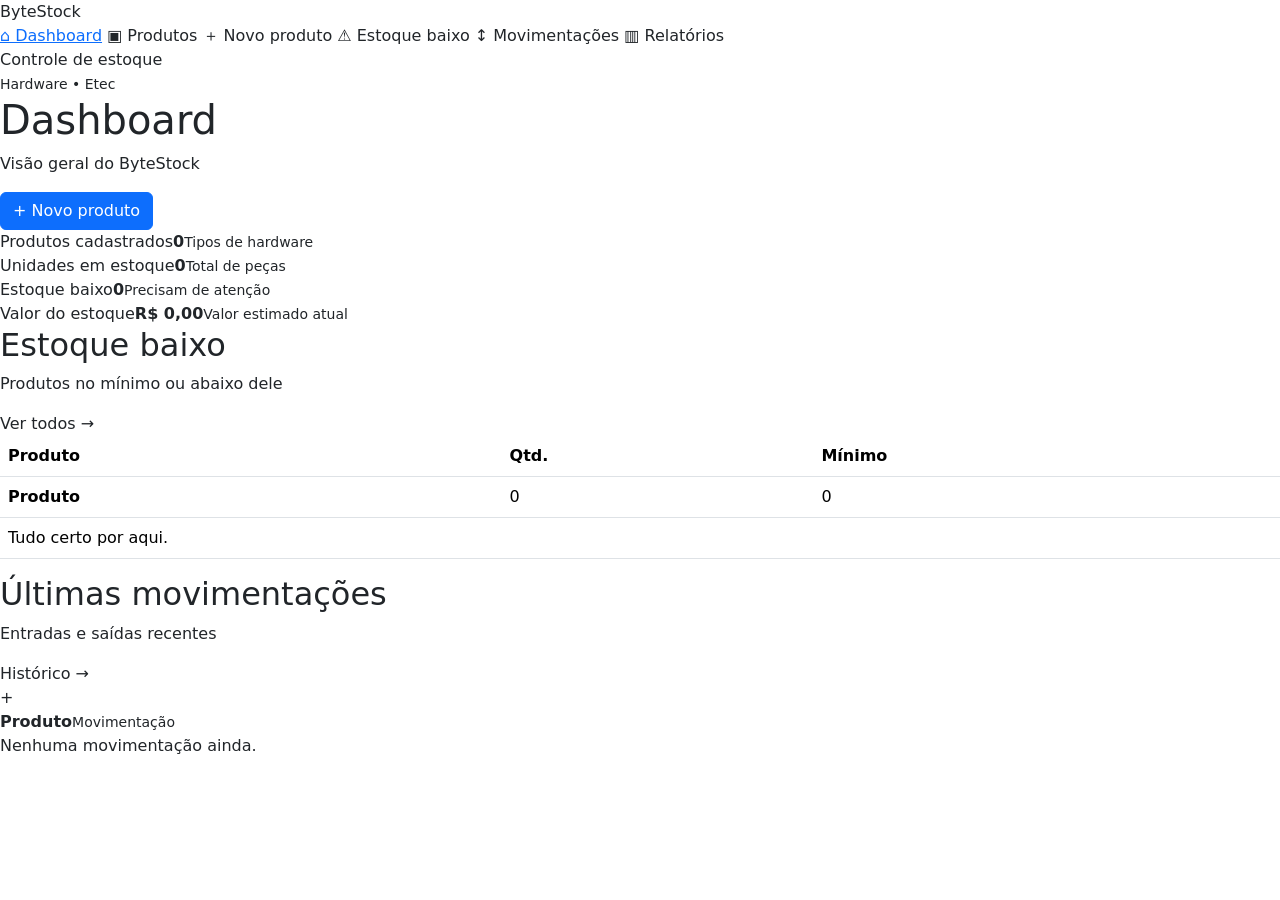
<file: bytestock/src/main/resources/templates/index.html>
<!DOCTYPE html>
<html lang="pt-br" xmlns:th="http://www.thymeleaf.org">
<head>
    <meta charset="UTF-8">
    <meta name="viewport" content="width=device-width, initial-scale=1">
    <title>ByteStock | Dashboard</title>
    <link href="https://cdn.jsdelivr.net/npm/bootstrap@5.3.3/dist/css/bootstrap.min.css" rel="stylesheet">
    <link rel="stylesheet" th:href="@{/css/style.css}">
</head>
<body>
<div class="app-shell">
    <aside class="sidebar">
        <div class="brand">Byte<span>Stock</span></div>
        <nav>
            <a class="active" th:href="@{/}">⌂ Dashboard</a>
            <a th:href="@{/produtos}">▣ Produtos</a>
            <a th:href="@{/produtos/novo}">＋ Novo produto</a>
            <a th:href="@{/produtos/estoque-baixo}">⚠ Estoque baixo</a>
            <a th:href="@{/movimentacoes}">↕ Movimentações</a>
            <a th:href="@{/relatorios}">▥ Relatórios</a>
        </nav>
        <div class="sidebar-note">Controle de estoque<br><small>Hardware • Etec</small></div>
    </aside>
    <main class="content">
        <header class="topbar">
            <div><h1>Dashboard</h1><p>Visão geral do ByteStock</p></div>
            <a class="btn btn-primary" th:href="@{/produtos/novo}">+ Novo produto</a>
        </header>
        <section class="stats-grid">
            <div class="stat-card"><span>Produtos cadastrados</span><strong th:text="${totalProdutos}">0</strong><small>Tipos de hardware</small></div>
            <div class="stat-card"><span>Unidades em estoque</span><strong th:text="${totalUnidades}">0</strong><small>Total de peças</small></div>
            <div class="stat-card warning"><span>Estoque baixo</span><strong th:text="${totalEstoqueBaixo}">0</strong><small>Precisam de atenção</small></div>
            <div class="stat-card"><span>Valor do estoque</span><strong th:text="'R$ ' + ${#numbers.formatDecimal(valorTotalEstoque, 1, 2)}">R$ 0,00</strong><small>Valor estimado atual</small></div>
        </section>
        <div class="dashboard-grid">
            <section class="panel">
                <div class="panel-title"><div><h2>Estoque baixo</h2><p>Produtos no mínimo ou abaixo dele</p></div><a th:href="@{/produtos/estoque-baixo}">Ver todos →</a></div>
                <div class="table-responsive">
                    <table class="table align-middle">
                        <thead><tr><th>Produto</th><th>Qtd.</th><th>Mínimo</th></tr></thead>
                        <tbody>
                        <tr th:each="produto : ${produtosEstoqueBaixo}">
                            <td><strong th:text="${produto.nome}">Produto</strong></td>
                            <td><span class="status-low" th:text="${produto.quantidade}">0</span></td>
                            <td th:text="${produto.estoqueMinimo}">0</td>
                        </tr>
                        <tr th:if="${#lists.isEmpty(produtosEstoqueBaixo)}"><td colspan="3" class="empty">Tudo certo por aqui.</td></tr>
                        </tbody>
                    </table>
                </div>
            </section>
            <section class="panel">
                <div class="panel-title"><div><h2>Últimas movimentações</h2><p>Entradas e saídas recentes</p></div><a th:href="@{/movimentacoes}">Histórico →</a></div>
                <div class="movement-list">
                    <div class="movement-row" th:each="mov : ${ultimasMovimentacoes}">
                        <span th:class="${mov.tipo == 'ENTRADA' ? 'movement-badge in' : 'movement-badge out'}" th:text="${mov.tipo == 'ENTRADA' ? '+' : '−'}">+</span>
                        <div><strong th:text="${mov.produto.nome}">Produto</strong><small th:text="${mov.tipo + ' • ' + mov.quantidade + ' unidade(s)'}">Movimentação</small></div>
                    </div>
                    <div class="empty" th:if="${#lists.isEmpty(ultimasMovimentacoes)}">Nenhuma movimentação ainda.</div>
                </div>
            </section>
        </div>
    </main>
</div>
</body>
</html>
</file>
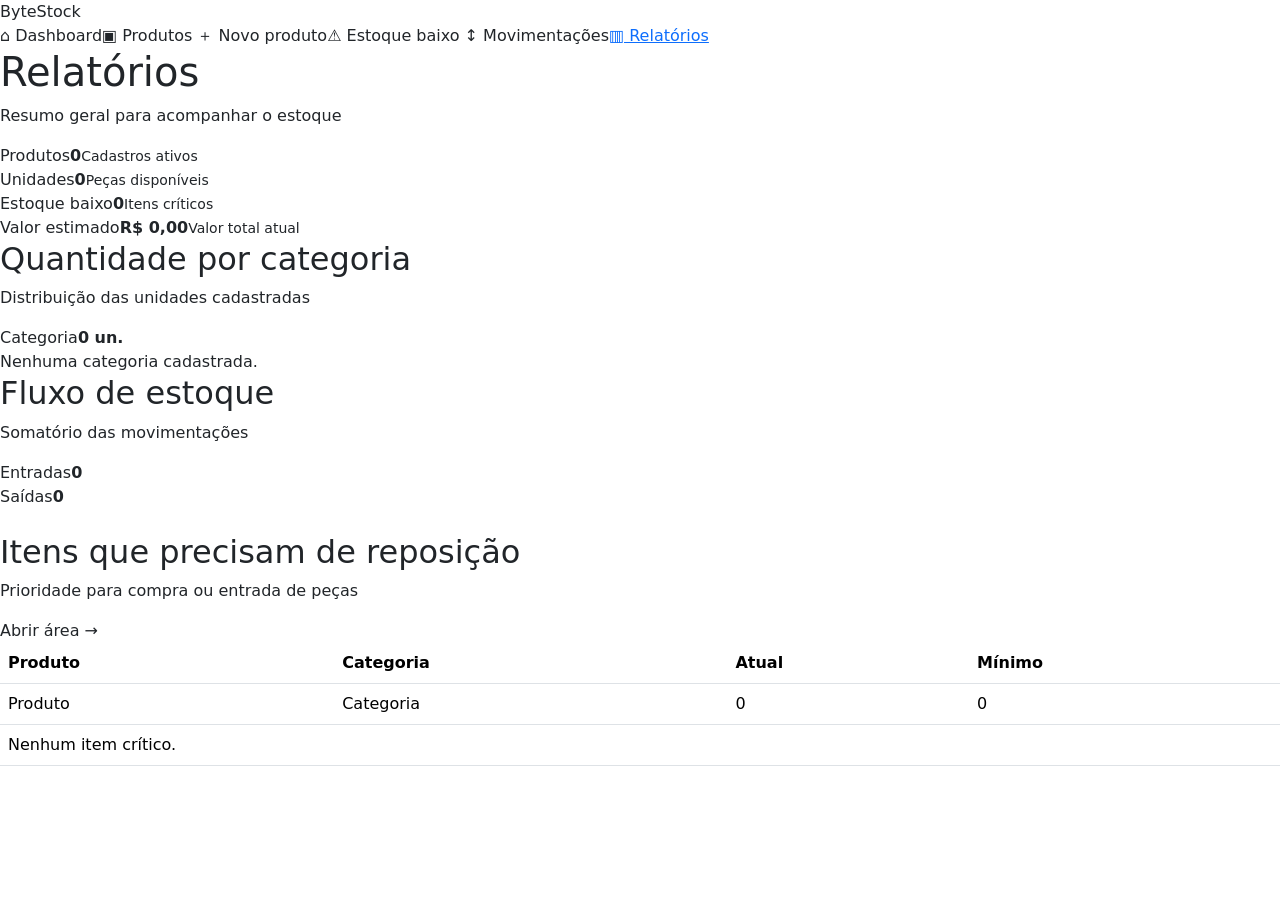
<file: bytestock/src/main/resources/templates/relatorios.html>
<!DOCTYPE html>
<html lang="pt-br" xmlns:th="http://www.thymeleaf.org">
<head>
    <meta charset="UTF-8"><meta name="viewport" content="width=device-width, initial-scale=1">
    <title>ByteStock | Relatórios</title>
    <link href="https://cdn.jsdelivr.net/npm/bootstrap@5.3.3/dist/css/bootstrap.min.css" rel="stylesheet">
    <link rel="stylesheet" th:href="@{/css/style.css}">
</head>
<body>
<div class="app-shell">
    <aside class="sidebar">
        <div class="brand">Byte<span>Stock</span></div>
        <nav>
            <a th:href="@{/}">⌂ Dashboard</a><a th:href="@{/produtos}">▣ Produtos</a>
            <a th:href="@{/produtos/novo}">＋ Novo produto</a><a th:href="@{/produtos/estoque-baixo}">⚠ Estoque baixo</a>
            <a th:href="@{/movimentacoes}">↕ Movimentações</a><a class="active" th:href="@{/relatorios}">▥ Relatórios</a>
        </nav>
    </aside>
    <main class="content">
        <header class="topbar"><div><h1>Relatórios</h1><p>Resumo geral para acompanhar o estoque</p></div></header>

        <section class="stats-grid">
            <div class="stat-card"><span>Produtos</span><strong th:text="${totalProdutos}">0</strong><small>Cadastros ativos</small></div>
            <div class="stat-card"><span>Unidades</span><strong th:text="${totalUnidades}">0</strong><small>Peças disponíveis</small></div>
            <div class="stat-card warning"><span>Estoque baixo</span><strong th:text="${totalEstoqueBaixo}">0</strong><small>Itens críticos</small></div>
            <div class="stat-card"><span>Valor estimado</span><strong th:text="'R$ ' + ${#numbers.formatDecimal(valorTotalEstoque, 1, 2)}">R$ 0,00</strong><small>Valor total atual</small></div>
        </section>

        <div class="dashboard-grid">
            <section class="panel">
                <div class="panel-title"><div><h2>Quantidade por categoria</h2><p>Distribuição das unidades cadastradas</p></div></div>
                <div class="category-list">
                    <div class="category-row" th:each="item : ${quantidadePorCategoria}">
                        <span th:text="${item.key}">Categoria</span><strong th:text="${item.value + ' un.'}">0 un.</strong>
                    </div>
                    <div class="empty" th:if="${#maps.isEmpty(quantidadePorCategoria)}">Nenhuma categoria cadastrada.</div>
                </div>
            </section>

            <section class="panel">
                <div class="panel-title"><div><h2>Fluxo de estoque</h2><p>Somatório das movimentações</p></div></div>
                <div class="flow-cards">
                    <div class="flow-item in"><span>Entradas</span><strong th:text="${totalEntradas}">0</strong></div>
                    <div class="flow-item out"><span>Saídas</span><strong th:text="${totalSaidas}">0</strong></div>
                </div>
            </section>
        </div>

        <section class="panel mt-4">
            <div class="panel-title"><div><h2>Itens que precisam de reposição</h2><p>Prioridade para compra ou entrada de peças</p></div><a th:href="@{/produtos/estoque-baixo}">Abrir área →</a></div>
            <div class="table-responsive">
                <table class="table align-middle">
                    <thead><tr><th>Produto</th><th>Categoria</th><th>Atual</th><th>Mínimo</th></tr></thead>
                    <tbody>
                    <tr th:each="produto : ${produtosEstoqueBaixo}">
                        <td th:text="${produto.nome}">Produto</td><td th:text="${produto.categoria}">Categoria</td>
                        <td><span class="status-low" th:text="${produto.quantidade}">0</span></td><td th:text="${produto.estoqueMinimo}">0</td>
                    </tr>
                    <tr th:if="${#lists.isEmpty(produtosEstoqueBaixo)}"><td colspan="4" class="empty">Nenhum item crítico.</td></tr>
                    </tbody>
                </table>
            </div>
        </section>
    </main>
</div>
</body>
</html>
</file>
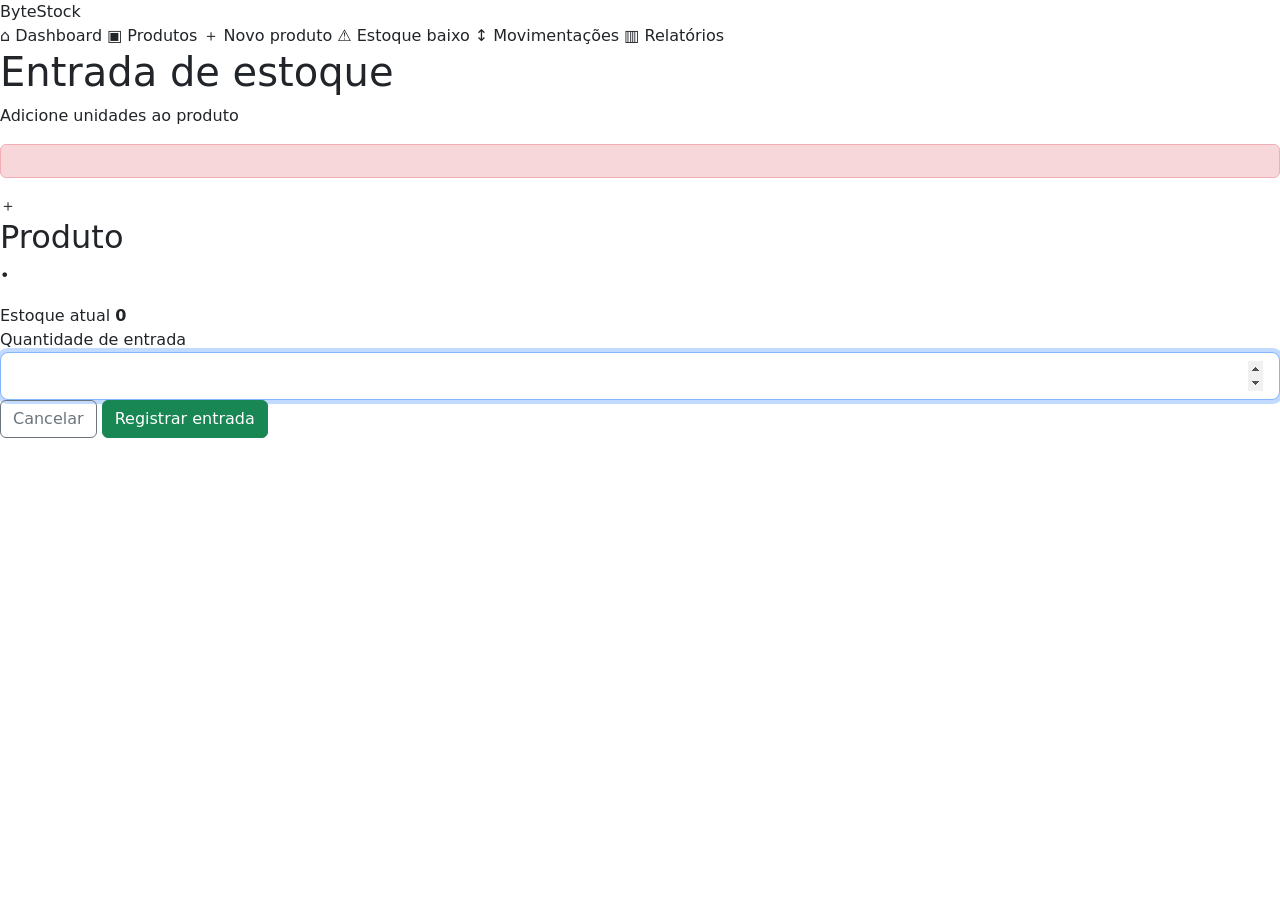
<file: bytestock/src/main/resources/templates/movimentacoes/entrada.html>
<!DOCTYPE html>
<html lang="pt-br" xmlns:th="http://www.thymeleaf.org">
<head>
    <meta charset="UTF-8">
    <meta name="viewport" content="width=device-width, initial-scale=1">
    <title>ByteStock | Entrada</title>
    <link href="https://cdn.jsdelivr.net/npm/bootstrap@5.3.3/dist/css/bootstrap.min.css" rel="stylesheet">
    <link rel="stylesheet" th:href="@{/css/style.css}">
</head>
<body>
<div class="app-shell">
    <aside class="sidebar">
        <div class="brand">Byte<span>Stock</span></div>
        <nav>
            <a th:href="@{/}">⌂ Dashboard</a>
            <a th:href="@{/produtos}">▣ Produtos</a>
            <a th:href="@{/produtos/novo}">＋ Novo produto</a>
            <a th:href="@{/produtos/estoque-baixo}">⚠ Estoque baixo</a>
            <a th:href="@{/movimentacoes}">↕ Movimentações</a>
            <a th:href="@{/relatorios}">▥ Relatórios</a>
        </nav>
    </aside>

    <main class="content narrow">
        <header class="topbar">
            <div>
                <h1>Entrada de estoque</h1>
                <p>Adicione unidades ao produto</p>
            </div>
        </header>

        <div class="alert alert-danger" role="alert" th:if="${erro}" th:text="${erro}"></div>

        <div class="panel movement-card">
            <div class="product-symbol">＋</div>
            <h2 th:text="${produto.nome}">Produto</h2>
            <p>
                <span th:text="${produto.marca}"></span>
                •
                <span th:text="${produto.categoria}"></span>
            </p>

            <div class="stock-number">
                <span>Estoque atual</span>
                <strong th:text="${produto.quantidade}">0</strong>
            </div>

            <form th:action="@{/produtos/{id}/entrada(id=${produto.id})}" method="post">
                <label>Quantidade de entrada</label>
                <input
                    class="form-control form-control-lg"
                    type="number"
                    name="quantidade"
                    min="1"
                    step="1"
                    required
                    autofocus>

                <div class="form-actions">
                    <a class="btn btn-outline-secondary" th:href="@{/produtos}">Cancelar</a>
                    <button class="btn btn-success" type="submit">Registrar entrada</button>
                </div>
            </form>
        </div>
    </main>
</div>
</body>
</html>
</file>
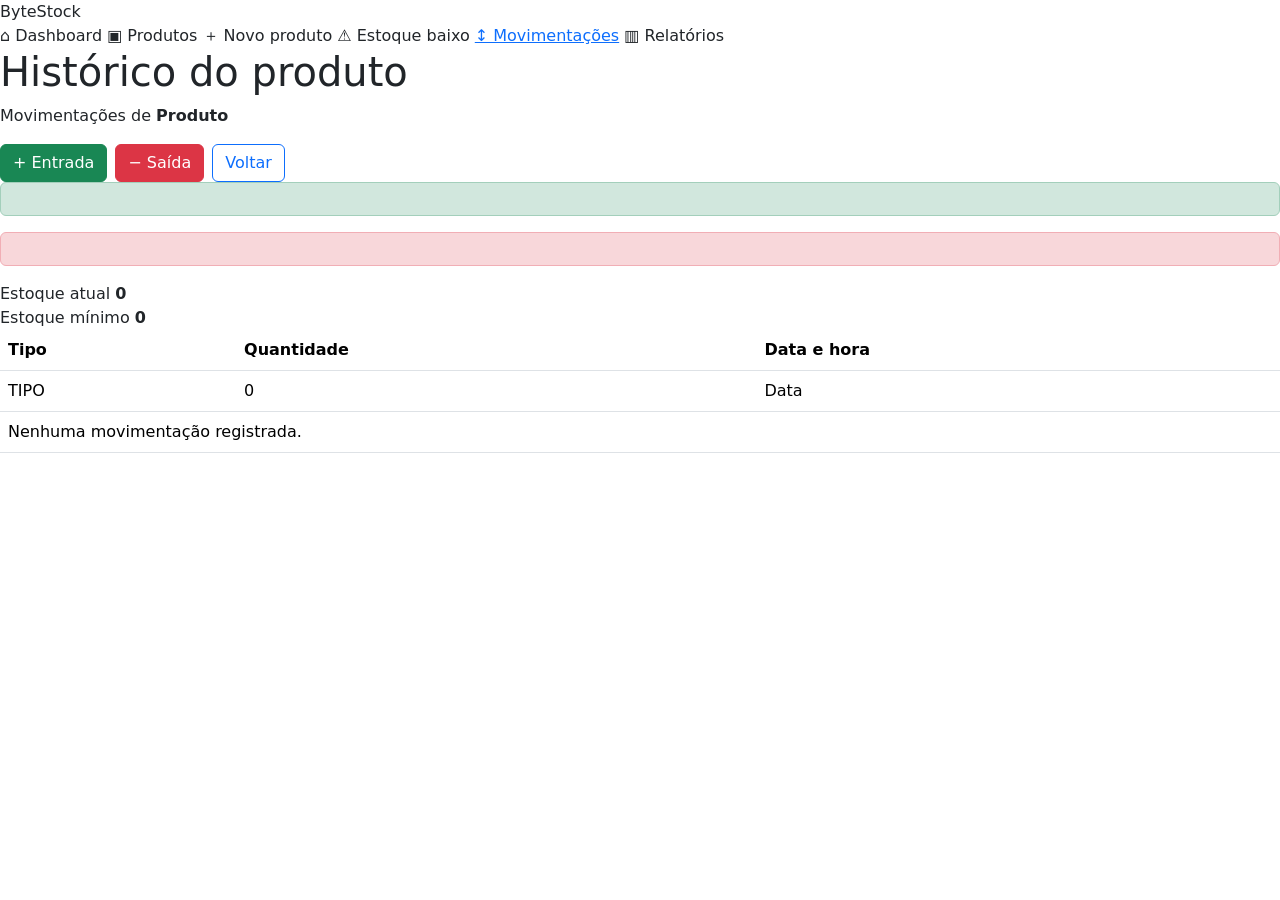
<file: bytestock/src/main/resources/templates/movimentacoes/historico.html>
<!DOCTYPE html>
<html lang="pt-br" xmlns:th="http://www.thymeleaf.org">
<head>
    <meta charset="UTF-8">
    <meta name="viewport" content="width=device-width, initial-scale=1">
    <title>ByteStock | Histórico</title>
    <link href="https://cdn.jsdelivr.net/npm/bootstrap@5.3.3/dist/css/bootstrap.min.css" rel="stylesheet">
    <link rel="stylesheet" th:href="@{/css/style.css}">
</head>
<body>
<div class="app-shell">
    <aside class="sidebar">
        <div class="brand">Byte<span>Stock</span></div>
        <nav>
            <a th:href="@{/}">⌂ Dashboard</a>
            <a th:href="@{/produtos}">▣ Produtos</a>
            <a th:href="@{/produtos/novo}">＋ Novo produto</a>
            <a th:href="@{/produtos/estoque-baixo}">⚠ Estoque baixo</a>
            <a class="active" th:href="@{/movimentacoes}">↕ Movimentações</a>
            <a th:href="@{/relatorios}">▥ Relatórios</a>
        </nav>
    </aside>

    <main class="content">
        <header class="topbar">
            <div>
                <h1>Histórico do produto</h1>
                <p>
                    Movimentações de
                    <strong th:text="${produto.nome}">Produto</strong>
                </p>
            </div>
            <div class="d-flex gap-2">
                <a class="btn btn-success" th:href="@{/produtos/{id}/entrada(id=${produto.id})}">+ Entrada</a>
                <a class="btn btn-danger" th:href="@{/produtos/{id}/saida(id=${produto.id})}">− Saída</a>
                <a class="btn btn-outline-primary" th:href="@{/produtos}">Voltar</a>
            </div>
        </header>

        <div class="alert alert-success" role="alert" th:if="${sucesso}" th:text="${sucesso}"></div>
        <div class="alert alert-danger" role="alert" th:if="${erro}" th:text="${erro}"></div>

        <div class="panel">
            <div class="history-head">
                <div>
                    <span>Estoque atual</span>
                    <strong th:text="${produto.quantidade}">0</strong>
                </div>
                <div>
                    <span>Estoque mínimo</span>
                    <strong th:text="${produto.estoqueMinimo}">0</strong>
                </div>
            </div>

            <div class="table-responsive">
                <table class="table align-middle">
                    <thead>
                    <tr>
                        <th>Tipo</th>
                        <th>Quantidade</th>
                        <th>Data e hora</th>
                    </tr>
                    </thead>
                    <tbody>
                    <tr th:each="mov : ${movimentacoes}">
                        <td>
                            <span
                                th:class="${mov.tipo == 'ENTRADA' ? 'status-ok' : 'status-low'}"
                                th:text="${mov.tipo}">
                                TIPO
                            </span>
                        </td>
                        <td th:text="${mov.quantidade}">0</td>
                        <td th:text="${mov.data}">Data</td>
                    </tr>
                    <tr th:if="${#lists.isEmpty(movimentacoes)}">
                        <td colspan="3" class="empty">Nenhuma movimentação registrada.</td>
                    </tr>
                    </tbody>
                </table>
            </div>
        </div>
    </main>
</div>
</body>
</html>
</file>
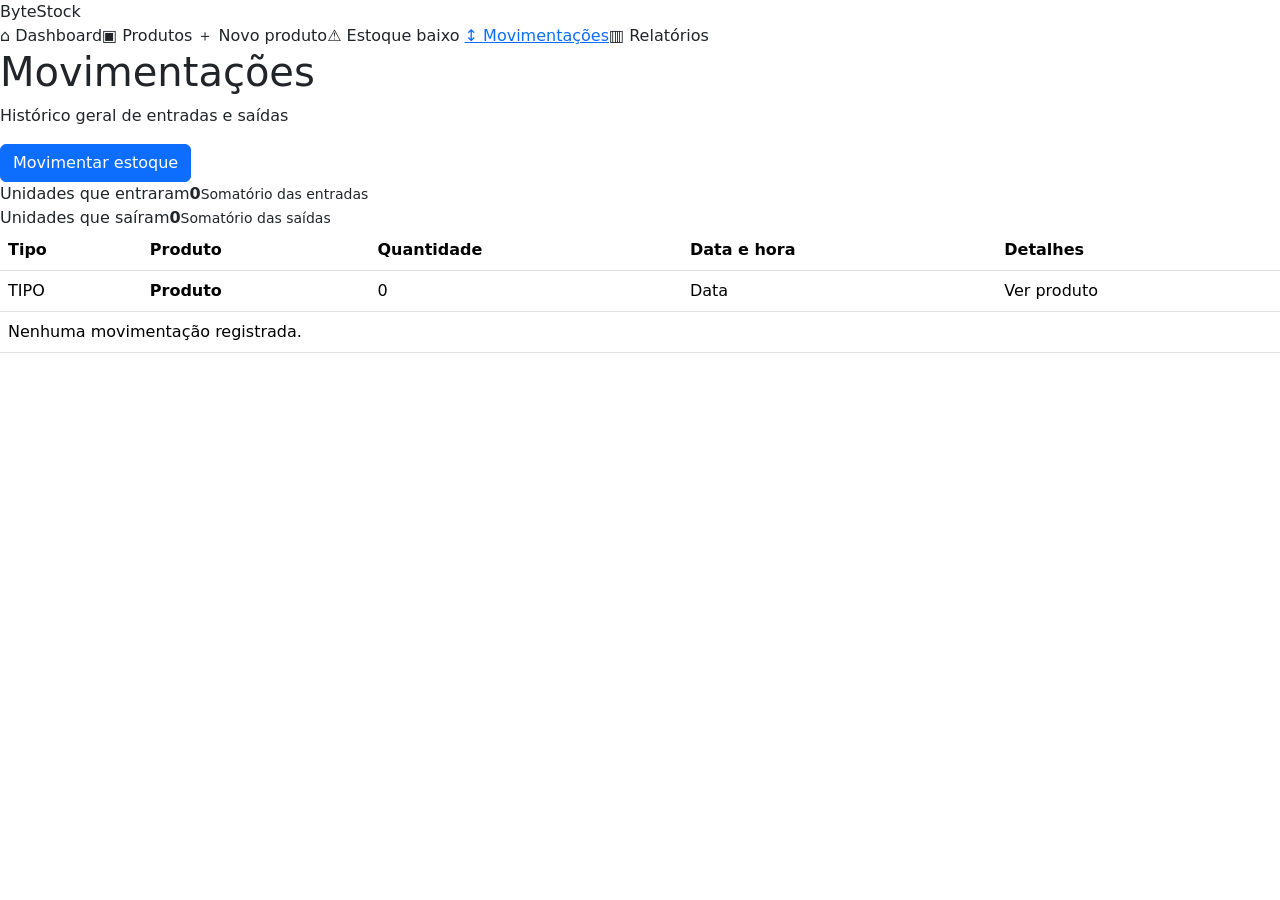
<file: bytestock/src/main/resources/templates/movimentacoes/lista-geral.html>
<!DOCTYPE html>
<html lang="pt-br" xmlns:th="http://www.thymeleaf.org">
<head>
    <meta charset="UTF-8"><meta name="viewport" content="width=device-width, initial-scale=1">
    <title>ByteStock | Movimentações</title>
    <link href="https://cdn.jsdelivr.net/npm/bootstrap@5.3.3/dist/css/bootstrap.min.css" rel="stylesheet">
    <link rel="stylesheet" th:href="@{/css/style.css}">
</head>
<body>
<div class="app-shell">
    <aside class="sidebar">
        <div class="brand">Byte<span>Stock</span></div>
        <nav>
            <a th:href="@{/}">⌂ Dashboard</a><a th:href="@{/produtos}">▣ Produtos</a>
            <a th:href="@{/produtos/novo}">＋ Novo produto</a><a th:href="@{/produtos/estoque-baixo}">⚠ Estoque baixo</a>
            <a class="active" th:href="@{/movimentacoes}">↕ Movimentações</a><a th:href="@{/relatorios}">▥ Relatórios</a>
        </nav>
    </aside>
    <main class="content">
        <header class="topbar"><div><h1>Movimentações</h1><p>Histórico geral de entradas e saídas</p></div><a class="btn btn-primary" th:href="@{/produtos}">Movimentar estoque</a></header>
        <section class="stats-grid compact">
            <div class="stat-card"><span>Unidades que entraram</span><strong th:text="${totalEntradas}">0</strong><small>Somatório das entradas</small></div>
            <div class="stat-card warning"><span>Unidades que saíram</span><strong th:text="${totalSaidas}">0</strong><small>Somatório das saídas</small></div>
        </section>
        <div class="panel">
            <div class="table-responsive">
                <table class="table align-middle">
                    <thead><tr><th>Tipo</th><th>Produto</th><th>Quantidade</th><th>Data e hora</th><th>Detalhes</th></tr></thead>
                    <tbody>
                    <tr th:each="mov : ${movimentacoes}">
                        <td><span th:class="${mov.tipo == 'ENTRADA' ? 'status-ok' : 'status-low'}" th:text="${mov.tipo}">TIPO</span></td>
                        <td><strong th:text="${mov.produto.nome}">Produto</strong></td>
                        <td th:text="${mov.quantidade}">0</td>
                        <td th:text="${mov.data}">Data</td>
                        <td class="actions"><a th:href="@{/produtos/{id}/historico(id=${mov.produto.id})}">Ver produto</a></td>
                    </tr>
                    <tr th:if="${#lists.isEmpty(movimentacoes)}"><td colspan="5" class="empty">Nenhuma movimentação registrada.</td></tr>
                    </tbody>
                </table>
            </div>
        </div>
    </main>
</div>
</body>
</html>
</file>
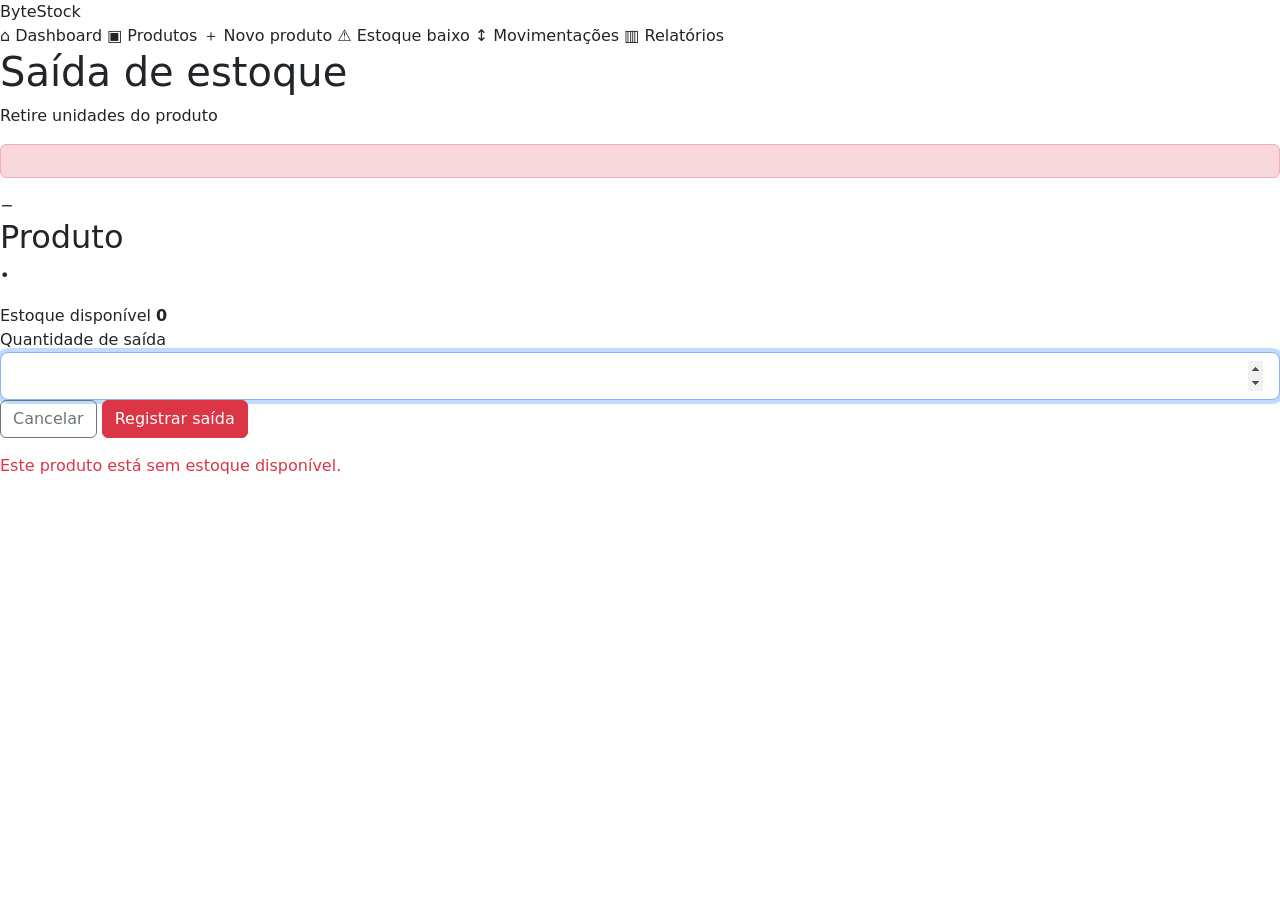
<file: bytestock/src/main/resources/templates/movimentacoes/saida.html>
<!DOCTYPE html>
<html lang="pt-br" xmlns:th="http://www.thymeleaf.org">
<head>
    <meta charset="UTF-8">
    <meta name="viewport" content="width=device-width, initial-scale=1">
    <title>ByteStock | Saída</title>
    <link href="https://cdn.jsdelivr.net/npm/bootstrap@5.3.3/dist/css/bootstrap.min.css" rel="stylesheet">
    <link rel="stylesheet" th:href="@{/css/style.css}">
</head>
<body>
<div class="app-shell">
    <aside class="sidebar">
        <div class="brand">Byte<span>Stock</span></div>
        <nav>
            <a th:href="@{/}">⌂ Dashboard</a>
            <a th:href="@{/produtos}">▣ Produtos</a>
            <a th:href="@{/produtos/novo}">＋ Novo produto</a>
            <a th:href="@{/produtos/estoque-baixo}">⚠ Estoque baixo</a>
            <a th:href="@{/movimentacoes}">↕ Movimentações</a>
            <a th:href="@{/relatorios}">▥ Relatórios</a>
        </nav>
    </aside>

    <main class="content narrow">
        <header class="topbar">
            <div>
                <h1>Saída de estoque</h1>
                <p>Retire unidades do produto</p>
            </div>
        </header>

        <div class="alert alert-danger" role="alert" th:if="${erro}" th:text="${erro}"></div>

        <div class="panel movement-card">
            <div class="product-symbol danger-symbol">−</div>
            <h2 th:text="${produto.nome}">Produto</h2>
            <p>
                <span th:text="${produto.marca}"></span>
                •
                <span th:text="${produto.categoria}"></span>
            </p>

            <div class="stock-number">
                <span>Estoque disponível</span>
                <strong th:text="${produto.quantidade}">0</strong>
            </div>

            <form th:action="@{/produtos/{id}/saida(id=${produto.id})}" method="post">
                <label>Quantidade de saída</label>
                <input
                    class="form-control form-control-lg"
                    type="number"
                    name="quantidade"
                    min="1"
                    step="1"
                    th:max="${produto.quantidade}"
                    required
                    autofocus>

                <div class="form-actions">
                    <a class="btn btn-outline-secondary" th:href="@{/produtos}">Cancelar</a>
                    <button
                        class="btn btn-danger"
                        type="submit"
                        th:disabled="${produto.quantidade == null || produto.quantidade <= 0}">
                        Registrar saída
                    </button>
                </div>
            </form>

            <p class="text-danger mt-3 mb-0"
               th:if="${produto.quantidade == null || produto.quantidade <= 0}">
                Este produto está sem estoque disponível.
            </p>
        </div>
    </main>
</div>
</body>
</html>
</file>
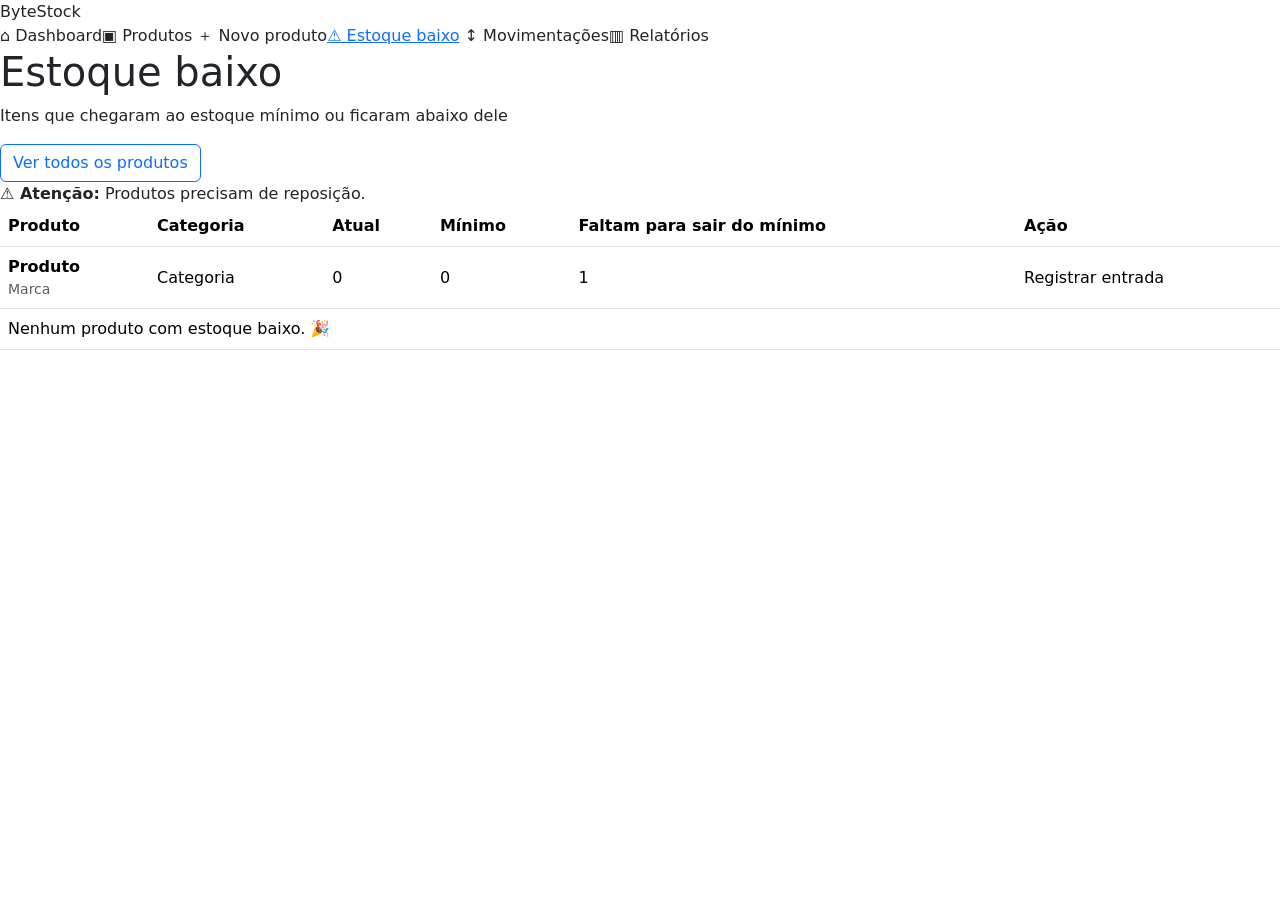
<file: bytestock/src/main/resources/templates/produtos/estoque-baixo.html>
<!DOCTYPE html>
<html lang="pt-br" xmlns:th="http://www.thymeleaf.org">
<head>
    <meta charset="UTF-8"><meta name="viewport" content="width=device-width, initial-scale=1">
    <title>ByteStock | Estoque baixo</title>
    <link href="https://cdn.jsdelivr.net/npm/bootstrap@5.3.3/dist/css/bootstrap.min.css" rel="stylesheet">
    <link rel="stylesheet" th:href="@{/css/style.css}">
</head>
<body>
<div class="app-shell">
    <aside class="sidebar">
        <div class="brand">Byte<span>Stock</span></div>
        <nav>
            <a th:href="@{/}">⌂ Dashboard</a><a th:href="@{/produtos}">▣ Produtos</a>
            <a th:href="@{/produtos/novo}">＋ Novo produto</a><a class="active" th:href="@{/produtos/estoque-baixo}">⚠ Estoque baixo</a>
            <a th:href="@{/movimentacoes}">↕ Movimentações</a><a th:href="@{/relatorios}">▥ Relatórios</a>
        </nav>
    </aside>
    <main class="content">
        <header class="topbar">
            <div><h1>Estoque baixo</h1><p>Itens que chegaram ao estoque mínimo ou ficaram abaixo dele</p></div>
            <a class="btn btn-outline-primary" th:href="@{/produtos}">Ver todos os produtos</a>
        </header>
        <div class="alert-card" th:if="${!#lists.isEmpty(produtos)}">
            <strong>⚠ Atenção:</strong>
            <span th:text="${#lists.size(produtos) + ' produto(s) precisam de reposição.'}">Produtos precisam de reposição.</span>
        </div>
        <div class="panel">
            <div class="table-responsive">
                <table class="table align-middle">
                    <thead><tr><th>Produto</th><th>Categoria</th><th>Atual</th><th>Mínimo</th><th>Faltam para sair do mínimo</th><th>Ação</th></tr></thead>
                    <tbody>
                    <tr th:each="produto : ${produtos}">
                        <td><strong th:text="${produto.nome}">Produto</strong><small class="d-block text-muted" th:text="${produto.marca}">Marca</small></td>
                        <td><span class="tag" th:text="${produto.categoria}">Categoria</span></td>
                        <td><span class="status-low" th:text="${produto.quantidade}">0</span></td>
                        <td th:text="${produto.estoqueMinimo}">0</td>
                        <td th:text="${produto.estoqueMinimo - produto.quantidade + 1}">1</td>
                        <td class="actions"><a th:href="@{/produtos/{id}/entrada(id=${produto.id})}">Registrar entrada</a></td>
                    </tr>
                    <tr th:if="${#lists.isEmpty(produtos)}"><td colspan="6" class="empty">Nenhum produto com estoque baixo. 🎉</td></tr>
                    </tbody>
                </table>
            </div>
        </div>
    </main>
</div>
</body>
</html>
</file>
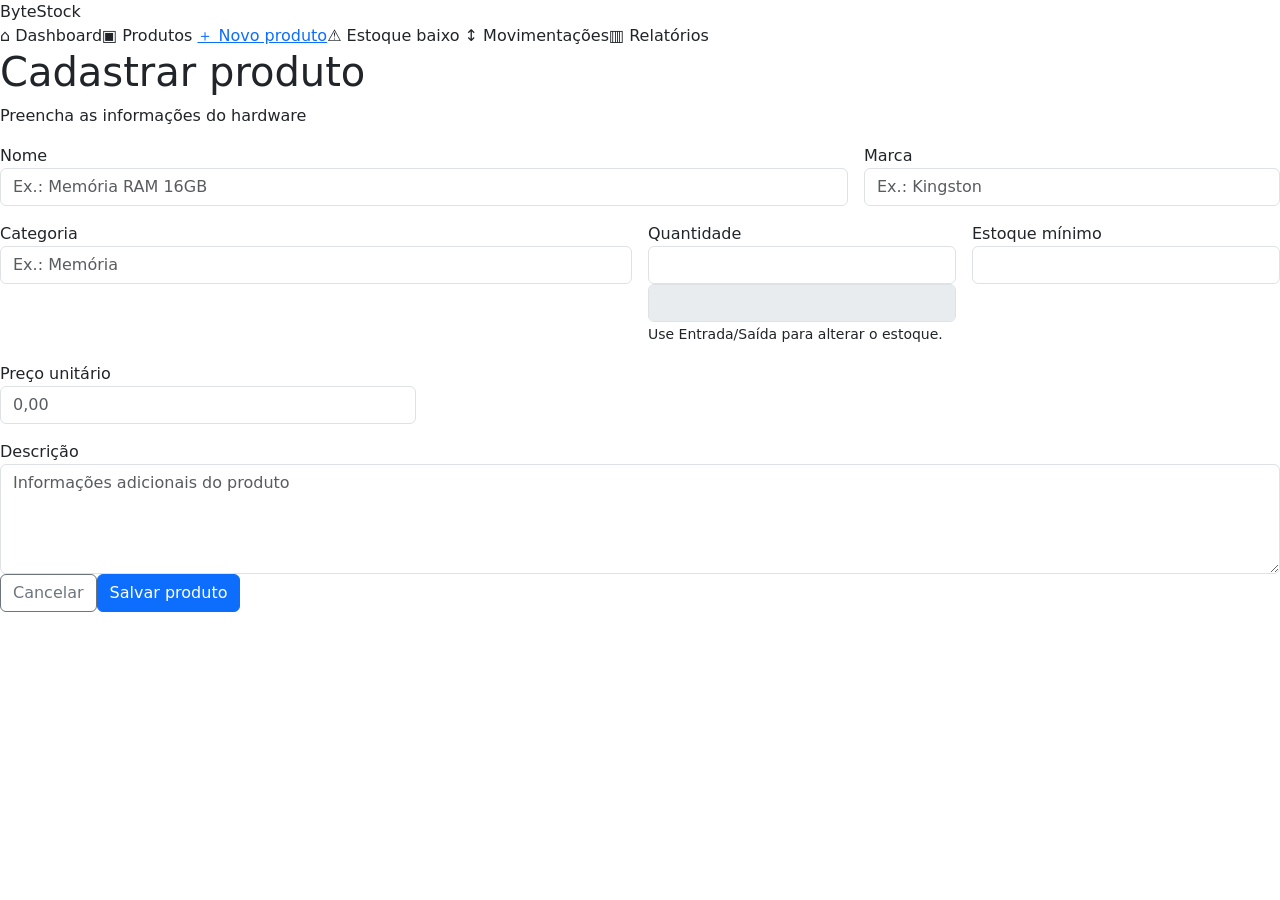
<file: bytestock/src/main/resources/templates/produtos/formulario.html>
<!DOCTYPE html>
<html lang="pt-br" xmlns:th="http://www.thymeleaf.org">
<head>
    <meta charset="UTF-8"><meta name="viewport" content="width=device-width, initial-scale=1">
    <title>ByteStock | Produto</title>
    <link href="https://cdn.jsdelivr.net/npm/bootstrap@5.3.3/dist/css/bootstrap.min.css" rel="stylesheet">
    <link rel="stylesheet" th:href="@{/css/style.css}">
</head>
<body>
<div class="app-shell">
    <aside class="sidebar">
        <div class="brand">Byte<span>Stock</span></div>
        <nav>
            <a th:href="@{/}">⌂ Dashboard</a><a th:href="@{/produtos}">▣ Produtos</a>
            <a class="active" th:href="@{/produtos/novo}">＋ Novo produto</a><a th:href="@{/produtos/estoque-baixo}">⚠ Estoque baixo</a>
            <a th:href="@{/movimentacoes}">↕ Movimentações</a><a th:href="@{/relatorios}">▥ Relatórios</a>
        </nav>
    </aside>
    <main class="content narrow">
        <header class="topbar"><div><h1 th:text="${produto.id == null ? 'Cadastrar produto' : 'Editar produto'}">Cadastrar produto</h1><p>Preencha as informações do hardware</p></div></header>
        <form class="panel form-panel" th:action="@{/produtos}" th:object="${produto}" method="post">
            <input type="hidden" th:field="*{id}">
            <div class="row g-3">
                <div class="col-md-8"><label>Nome</label><input class="form-control" th:field="*{nome}" required placeholder="Ex.: Memória RAM 16GB"></div>
                <div class="col-md-4"><label>Marca</label><input class="form-control" th:field="*{marca}" placeholder="Ex.: Kingston"></div>
                <div class="col-md-6"><label>Categoria</label><input class="form-control" th:field="*{categoria}" required placeholder="Ex.: Memória"></div>
                <div class="col-md-3">
                    <label th:text="${produto.id == null ? 'Quantidade inicial' : 'Quantidade atual'}">Quantidade</label>
                    <input th:if="${produto.id == null}" type="number" min="0" class="form-control" th:field="*{quantidade}" required>
                    <input th:if="${produto.id != null}" type="number" class="form-control" th:value="${produto.quantidade}" disabled>
                    <small class="form-help" th:if="${produto.id != null}">Use Entrada/Saída para alterar o estoque.</small>
                </div>
                <div class="col-md-3"><label>Estoque mínimo</label><input type="number" min="0" class="form-control" th:field="*{estoqueMinimo}" required></div>
                <div class="col-md-4"><label>Preço unitário</label><input type="number" step="0.01" min="0" class="form-control" th:field="*{preco}" placeholder="0,00"></div>
                <div class="col-12"><label>Descrição</label><textarea class="form-control" rows="4" th:field="*{descricao}" placeholder="Informações adicionais do produto"></textarea></div>
            </div>
            <div class="form-actions"><a class="btn btn-outline-secondary" th:href="@{/produtos}">Cancelar</a><button class="btn btn-primary" type="submit">Salvar produto</button></div>
        </form>
    </main>
</div>
</body>
</html>
</file>
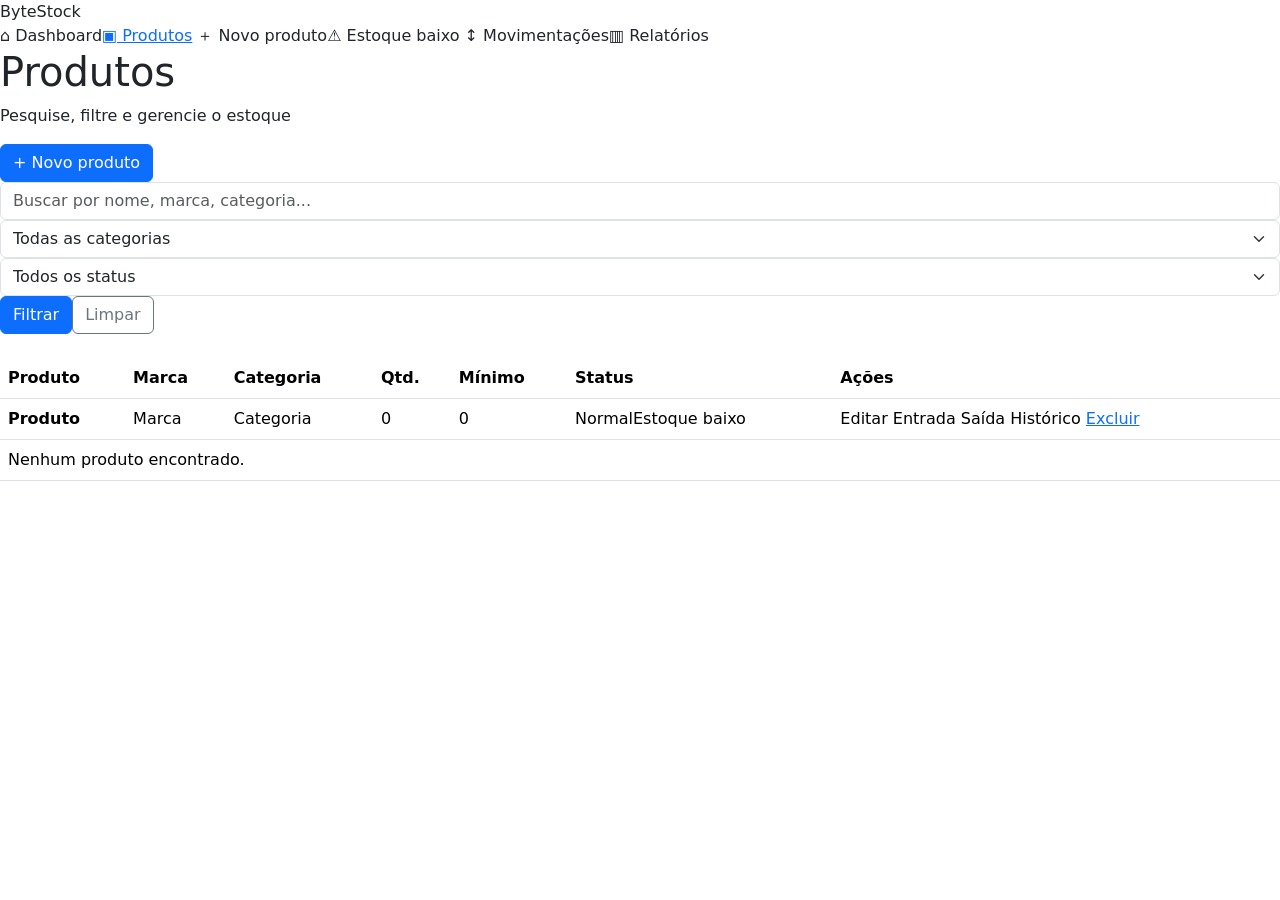
<file: bytestock/src/main/resources/templates/produtos/lista.html>
<!DOCTYPE html>
<html lang="pt-br" xmlns:th="http://www.thymeleaf.org">
<head>
    <meta charset="UTF-8"><meta name="viewport" content="width=device-width, initial-scale=1">
    <title>ByteStock | Produtos</title>
    <link href="https://cdn.jsdelivr.net/npm/bootstrap@5.3.3/dist/css/bootstrap.min.css" rel="stylesheet">
    <link rel="stylesheet" th:href="@{/css/style.css}">
</head>
<body>
<div class="app-shell">
    <aside class="sidebar">
        <div class="brand">Byte<span>Stock</span></div>
        <nav>
            <a th:href="@{/}">⌂ Dashboard</a><a class="active" th:href="@{/produtos}">▣ Produtos</a>
            <a th:href="@{/produtos/novo}">＋ Novo produto</a><a th:href="@{/produtos/estoque-baixo}">⚠ Estoque baixo</a>
            <a th:href="@{/movimentacoes}">↕ Movimentações</a><a th:href="@{/relatorios}">▥ Relatórios</a>
        </nav>
    </aside>
    <main class="content">
        <header class="topbar"><div><h1>Produtos</h1><p>Pesquise, filtre e gerencie o estoque</p></div><a class="btn btn-primary" th:href="@{/produtos/novo}">+ Novo produto</a></header>
        <form class="panel filters" method="get" th:action="@{/produtos}">
            <input class="form-control" type="search" name="busca" th:value="${busca}" placeholder="Buscar por nome, marca, categoria...">
            <select class="form-select" name="categoria">
                <option value="">Todas as categorias</option>
                <option th:each="cat : ${categorias}" th:value="${cat}" th:text="${cat}" th:selected="${cat == categoriaSelecionada}">Categoria</option>
            </select>
            <select class="form-select" name="status">
                <option value="">Todos os status</option><option value="baixo" th:selected="${statusSelecionado == 'baixo'}">Estoque baixo</option>
            </select>
            <button class="btn btn-primary" type="submit">Filtrar</button><a class="btn btn-outline-secondary" th:href="@{/produtos}">Limpar</a>
        </form>
        <div class="panel mt-4">
            <div class="table-responsive">
                <table class="table align-middle">
                    <thead><tr><th>Produto</th><th>Marca</th><th>Categoria</th><th>Qtd.</th><th>Mínimo</th><th>Status</th><th>Ações</th></tr></thead>
                    <tbody>
                    <tr th:each="produto : ${produtos}">
                        <td><strong th:text="${produto.nome}">Produto</strong><small class="d-block text-muted" th:text="${produto.descricao}"></small></td>
                        <td th:text="${produto.marca}">Marca</td>
                        <td><span class="tag" th:text="${produto.categoria}">Categoria</span></td>
                        <td th:text="${produto.quantidade}">0</td><td th:text="${produto.estoqueMinimo}">0</td>
                        <td><span class="status-ok" th:if="${produto.quantidade > produto.estoqueMinimo}">Normal</span><span class="status-low" th:if="${produto.quantidade <= produto.estoqueMinimo}">Estoque baixo</span></td>
                        <td class="actions">
                            <a th:href="@{/produtos/editar/{id}(id=${produto.id})}">Editar</a>
                            <a th:href="@{/produtos/{id}/entrada(id=${produto.id})}">Entrada</a>
                            <a th:href="@{/produtos/{id}/saida(id=${produto.id})}">Saída</a>
                            <a th:href="@{/produtos/{id}/historico(id=${produto.id})}">Histórico</a>
                            <a class="danger" th:href="@{/produtos/excluir/{id}(id=${produto.id})}" onclick="return confirm('Excluir este produto?')">Excluir</a>
                        </td>
                    </tr>
                    <tr th:if="${#lists.isEmpty(produtos)}"><td colspan="7" class="empty">Nenhum produto encontrado.</td></tr>
                    </tbody>
                </table>
            </div>
        </div>
    </main>
</div>
</body>
</html>
</file>
